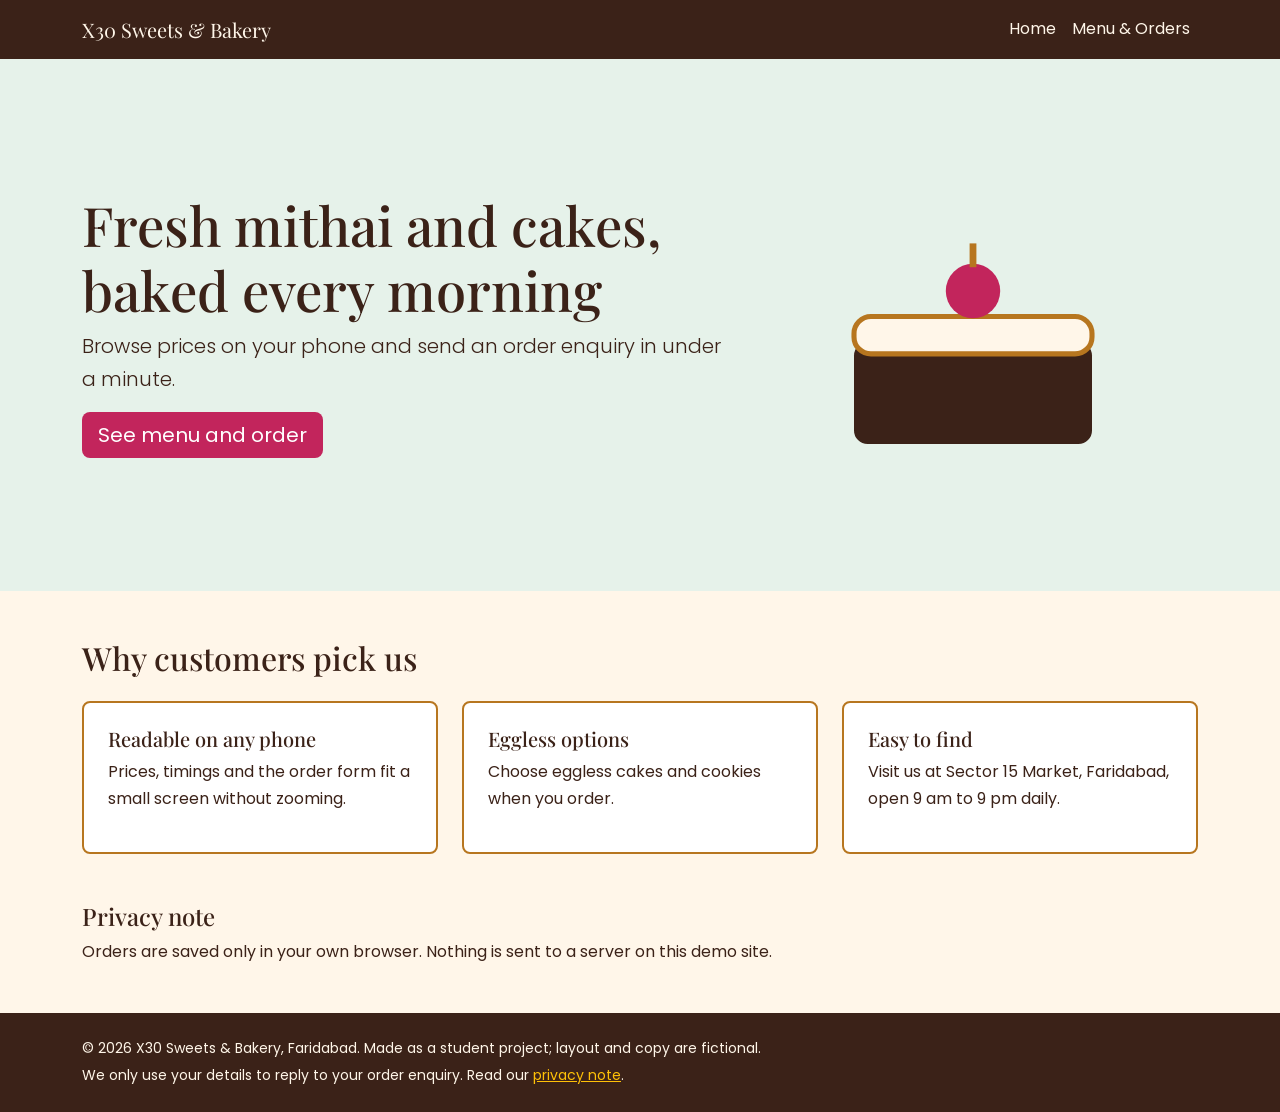
<file: index.html>
<!DOCTYPE html><html lang="en"><head>
<title>X30 Sweets &amp; Bakery | Fresh Mithai, Cakes &amp; Bakes in Faridabad</title>
<meta name="description" content="Order fresh mithai, eggless cakes and baked goods from X30 Sweets & Bakery. Mobile-friendly menu, prices and online order enquiry.">
<meta name="keywords" content="sweet shop, bakery, eggless cakes, mithai, Faridabad">
<meta charset="utf-8"><meta name="viewport" content="width=device-width, initial-scale=1">
<link rel="preconnect" href="https://fonts.googleapis.com"><link href="https://fonts.googleapis.com/css2?family=Playfair+Display:wght@600;700&family=Poppins:wght@400;500&display=swap" rel="stylesheet">
<link href="https://cdn.jsdelivr.net/npm/bootstrap@5.3.3/dist/css/bootstrap.min.css" rel="stylesheet">
<link rel="stylesheet" href="style.css"></head><body>
<a class="visually-hidden-focusable" href="#main">Skip to content</a>
<header><nav class="navbar navbar-expand-md" aria-label="Main"><div class="container">
<a class="navbar-brand" href="index.html">X30 Sweets &amp; Bakery</a>
<button class="navbar-toggler bg-light" type="button" data-bs-toggle="collapse" data-bs-target="#nav" aria-controls="nav" aria-expanded="false" aria-label="Toggle navigation"><span class="navbar-toggler-icon"></span></button>
<div class="collapse navbar-collapse" id="nav"><ul class="navbar-nav ms-auto">
<li class="nav-item"><a class="nav-link" href="index.html">Home</a></li>
<li class="nav-item"><a class="nav-link" href="menu.html">Menu &amp; Orders</a></li>
</ul></div></div></nav></header>
<main id="main">
<section class="hero"><div class="container"><div class="row align-items-center g-4">
<div class="col-md-7"><h1>Fresh mithai and cakes, baked every morning</h1>
<p class="lead">Browse prices on your phone and send an order enquiry in under a minute.</p>
<a class="btn btn-berry btn-lg" href="menu.html">See menu and order</a></div>
<div class="col-md-5 text-center">
<svg role="img" aria-labelledby="cakeT" viewBox="0 0 200 200" class="img-fluid"><title id="cakeT">Illustration of a strawberry cake</title>
<rect x="30" y="110" width="140" height="60" rx="8" fill="#3B2218"/><rect x="30" y="95" width="140" height="22" rx="10" fill="#FFF6E9" stroke="#B7761F" stroke-width="3"/>
<circle cx="100" cy="80" r="16" fill="#C2255C"/><rect x="98" y="52" width="4" height="14" fill="#B7761F"/></svg></div></div></div></section>

<section class="container py-5"><h2 class="mb-4">Why customers pick us</h2><div class="row g-4">
<article class="col-md-4"><div class="card-sweet p-4 h-100"><h3 class="h5">Readable on any phone</h3><p>Prices, timings and the order form fit a small screen without zooming.</p></div></article>
<article class="col-md-4"><div class="card-sweet p-4 h-100"><h3 class="h5">Eggless options</h3><p>Choose eggless cakes and cookies when you order.</p></div></article>
<article class="col-md-4"><div class="card-sweet p-4 h-100"><h3 class="h5">Easy to find</h3><p>Visit us at Sector 15 Market, Faridabad, open 9 am to 9 pm daily.</p></div></article></div></section>

<section class="container" id="privacy"><h2 class="h4">Privacy note</h2>
<p>Orders are saved only in your own browser. Nothing is sent to a server on this demo site.</p></section>
</main>
<footer class="py-4 mt-5"><div class="container small">
<p class="mb-1">&copy; 2026 X30 Sweets &amp; Bakery, Faridabad. Made as a student project; layout and copy are fictional.</p>
<p class="mb-0">We only use your details to reply to your order enquiry. Read our <a class="text-warning" href="#privacy">privacy note</a>.</p></div></footer>
<script src="https://cdn.jsdelivr.net/npm/bootstrap@5.3.3/dist/js/bootstrap.bundle.min.js"></script></body></html>
</file>
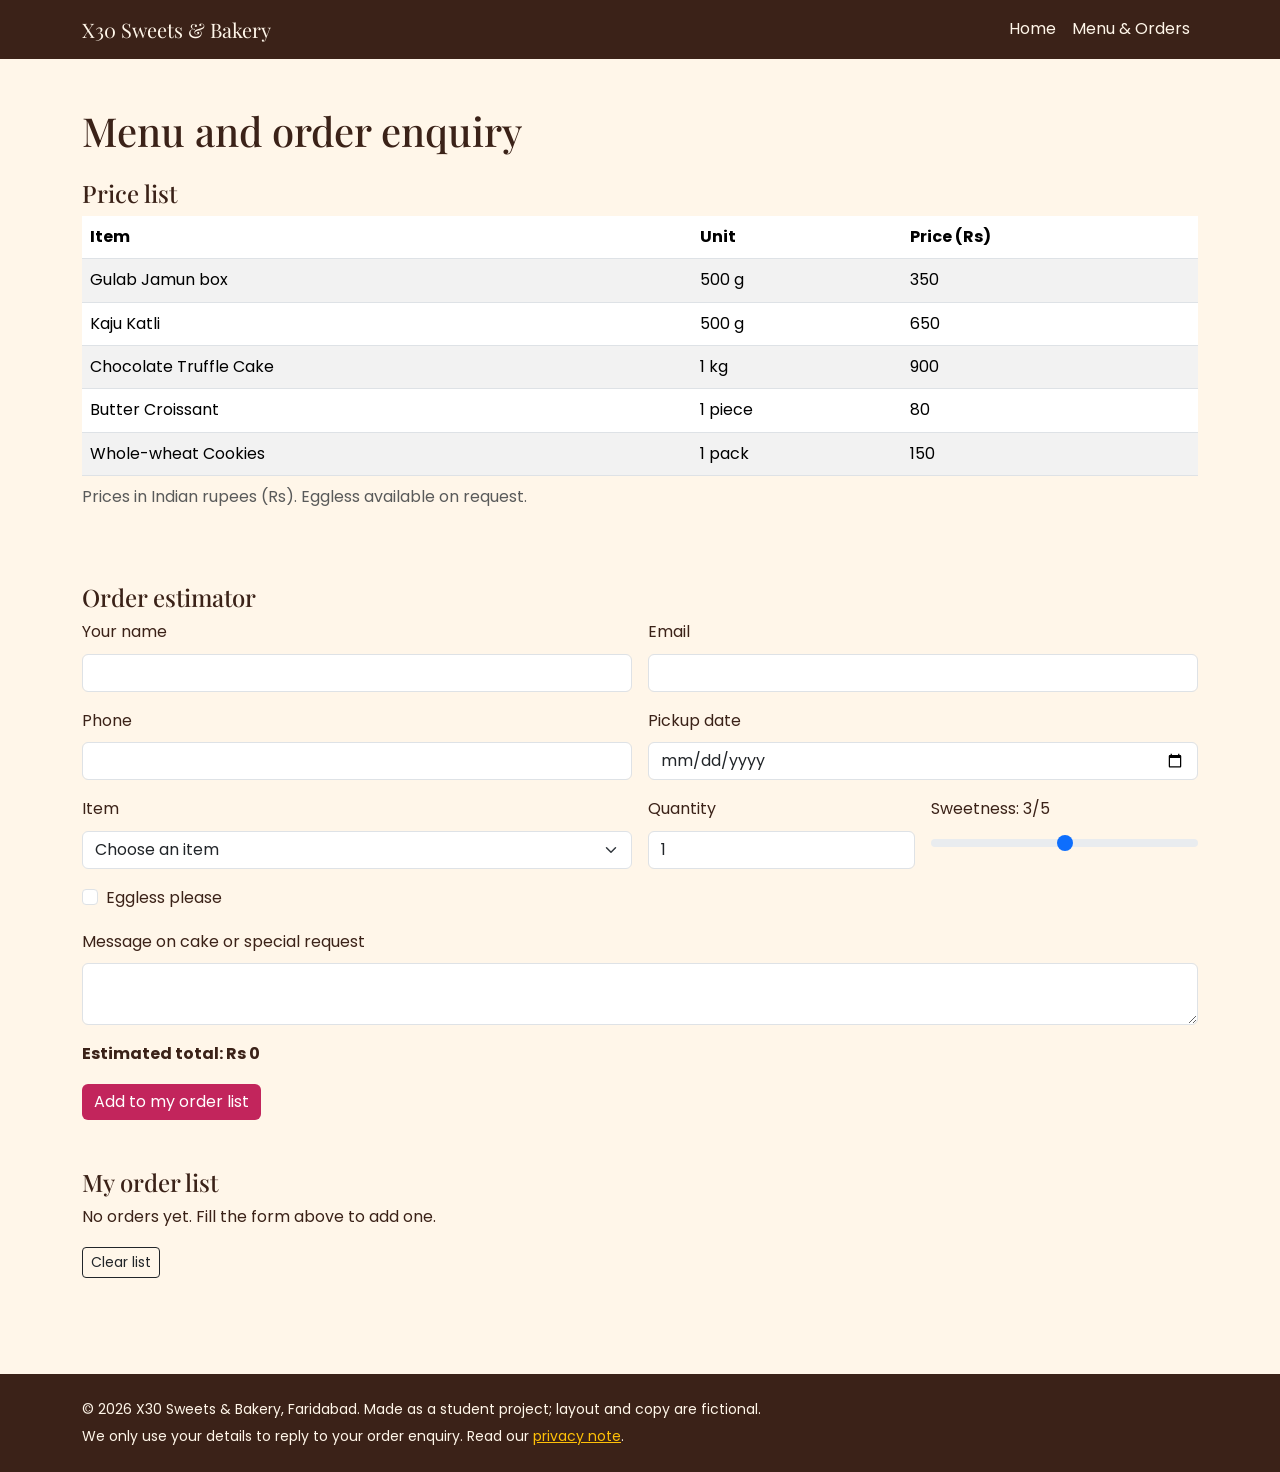
<file: menu.html>
<!DOCTYPE html><html lang="en"><head>
<title>Menu, Prices &amp; Order Enquiry | X30 Sweets &amp; Bakery</title>
<meta name="description" content="See prices for mithai, cakes and bakes and estimate your order total at X30 Sweets & Bakery.">
<meta name="keywords" content="bakery menu, sweet prices, cake order, order estimator">
<meta charset="utf-8"><meta name="viewport" content="width=device-width, initial-scale=1">
<link rel="preconnect" href="https://fonts.googleapis.com"><link href="https://fonts.googleapis.com/css2?family=Playfair+Display:wght@600;700&family=Poppins:wght@400;500&display=swap" rel="stylesheet">
<link href="https://cdn.jsdelivr.net/npm/bootstrap@5.3.3/dist/css/bootstrap.min.css" rel="stylesheet">
<link rel="stylesheet" href="style.css"></head><body>
<a class="visually-hidden-focusable" href="#main">Skip to content</a>
<header><nav class="navbar navbar-expand-md" aria-label="Main"><div class="container">
<a class="navbar-brand" href="index.html">X30 Sweets &amp; Bakery</a>
<button class="navbar-toggler bg-light" type="button" data-bs-toggle="collapse" data-bs-target="#nav" aria-controls="nav" aria-expanded="false" aria-label="Toggle navigation"><span class="navbar-toggler-icon"></span></button>
<div class="collapse navbar-collapse" id="nav"><ul class="navbar-nav ms-auto">
<li class="nav-item"><a class="nav-link" href="index.html">Home</a></li>
<li class="nav-item"><a class="nav-link" href="menu.html">Menu &amp; Orders</a></li>
</ul></div></div></nav></header>
<main id="main" class="container py-5">
<h1 class="mb-4">Menu and order enquiry</h1>
<section aria-labelledby="priceH"><h2 id="priceH" class="h4">Price list</h2>
<div class="table-responsive"><table class="table table-striped align-middle">
<caption>Prices in Indian rupees (Rs). Eggless available on request.</caption>
<thead><tr><th scope="col">Item</th><th scope="col">Unit</th><th scope="col">Price (Rs)</th></tr></thead>
<tbody>
<tr><td>Gulab Jamun box</td><td>500 g</td><td>350</td></tr>
<tr><td>Kaju Katli</td><td>500 g</td><td>650</td></tr>
<tr><td>Chocolate Truffle Cake</td><td>1 kg</td><td>900</td></tr>
<tr><td>Butter Croissant</td><td>1 piece</td><td>80</td></tr>
<tr><td>Whole-wheat Cookies</td><td>1 pack</td><td>150</td></tr>
</tbody></table></div></section>

<section aria-labelledby="formH" class="mt-5"><h2 id="formH" class="h4">Order estimator</h2>
<form id="orderForm" class="row g-3" novalidate>
<div class="col-md-6"><label class="form-label" for="name">Your name</label><input class="form-control" type="text" id="name" required minlength="2" autocomplete="name"><div class="invalid-feedback">Enter your name (2+ letters).</div></div>
<div class="col-md-6"><label class="form-label" for="email">Email</label><input class="form-control" type="email" id="email" required autocomplete="email"><div class="invalid-feedback">Enter a valid email address.</div></div>
<div class="col-md-6"><label class="form-label" for="phone">Phone</label><input class="form-control" type="tel" id="phone" required pattern="[6-9][0-9]{9}" inputmode="numeric" autocomplete="tel"><div class="invalid-feedback">Enter a 10-digit mobile number.</div></div>
<div class="col-md-6"><label class="form-label" for="date">Pickup date</label><input class="form-control" type="date" id="date" required><div class="invalid-feedback">Choose today or a later date.</div></div>
<div class="col-md-6"><label class="form-label" for="item">Item</label><select class="form-select" id="item" required>
<option value="">Choose an item</option><option value="350">Gulab Jamun box (Rs 350)</option><option value="650">Kaju Katli (Rs 650)</option><option value="900">Chocolate Truffle Cake (Rs 900)</option><option value="80">Butter Croissant (Rs 80)</option><option value="150">Whole-wheat Cookies (Rs 150)</option></select><div class="invalid-feedback">Pick an item.</div></div>
<div class="col-md-3"><label class="form-label" for="qty">Quantity</label><input class="form-control" type="number" id="qty" min="1" max="20" value="1" required><div class="invalid-feedback">Enter 1 to 20.</div></div>
<div class="col-md-3"><label class="form-label" for="sweet">Sweetness: <output id="sweetOut">3</output>/5</label><input class="form-range" type="range" id="sweet" min="1" max="5" value="3"></div>
<div class="col-12"><div class="form-check"><input class="form-check-input" type="checkbox" id="eggless"><label class="form-check-label" for="eggless">Eggless please</label></div></div>
<div class="col-12"><label class="form-label" for="note">Message on cake or special request</label><textarea class="form-control" id="note" rows="2"></textarea></div>
<div class="col-12"><p class="fw-bold" aria-live="polite">Estimated total: Rs <span id="total">0</span></p>
<button class="btn btn-berry" type="submit">Add to my order list</button></div>
</form></section>

<section class="mt-5" aria-labelledby="listH"><h2 id="listH" class="h4">My order list</h2>
<ul class="list-unstyled" id="orderList"></ul>
<button class="btn btn-outline-dark btn-sm" id="clearBtn" type="button">Clear list</button></section>
</main>
<footer class="py-4 mt-5"><div class="container small">
<p class="mb-1">&copy; 2026 X30 Sweets &amp; Bakery, Faridabad. Made as a student project; layout and copy are fictional.</p>
<p class="mb-0">We only use your details to reply to your order enquiry. Read our <a class="text-warning" href="#privacy">privacy note</a>.</p></div></footer>
<script src="https://cdn.jsdelivr.net/npm/bootstrap@5.3.3/dist/js/bootstrap.bundle.min.js"></script>
<script src="script.js"></script></body></html>
</file>
<file: style.css>
:root{--cream:#FFF6E9;--choc:#3B2218;--berry:#C2255C;--caramel:#B7761F;--mint:#E6F2EA}
body{font-family:'Poppins',sans-serif;background:var(--cream);color:var(--choc);line-height:1.65}
h1,h2,h3,.navbar-brand{font-family:'Playfair Display',serif}
.navbar{background:var(--choc)}
.navbar .nav-link,.navbar-brand{color:var(--cream)!important}
.navbar .nav-link:hover{color:#F4C98B!important}
.hero{background:var(--mint);padding:4rem 0}
.hero h1{font-size:clamp(2rem,5vw,3.4rem)}
.btn-berry{background:var(--berry);color:#fff;border:0;transition:transform .2s ease,background .2s ease}
.btn-berry:hover{background:#9c1a49;color:#fff;transform:translateY(-3px)}
.card-sweet{background:#fff;border:2px solid var(--caramel);border-radius:.5rem}
.table thead{background:var(--choc);color:var(--cream)}
a:focus-visible,button:focus-visible,input:focus-visible,select:focus-visible,textarea:focus-visible{outline:3px solid var(--berry);outline-offset:2px}
footer{background:var(--choc);color:var(--cream)}
#orderList li{display:flex;justify-content:space-between;gap:1rem}
@media (max-width:767.98px){.hero{padding:2rem 0;text-align:center}.hero svg{max-width:180px}}
@media (min-width:992px){.hero{padding:6rem 0}.hero svg{max-width:340px}}
@media (prefers-reduced-motion:reduce){.btn-berry{transition:none}}
</file>
